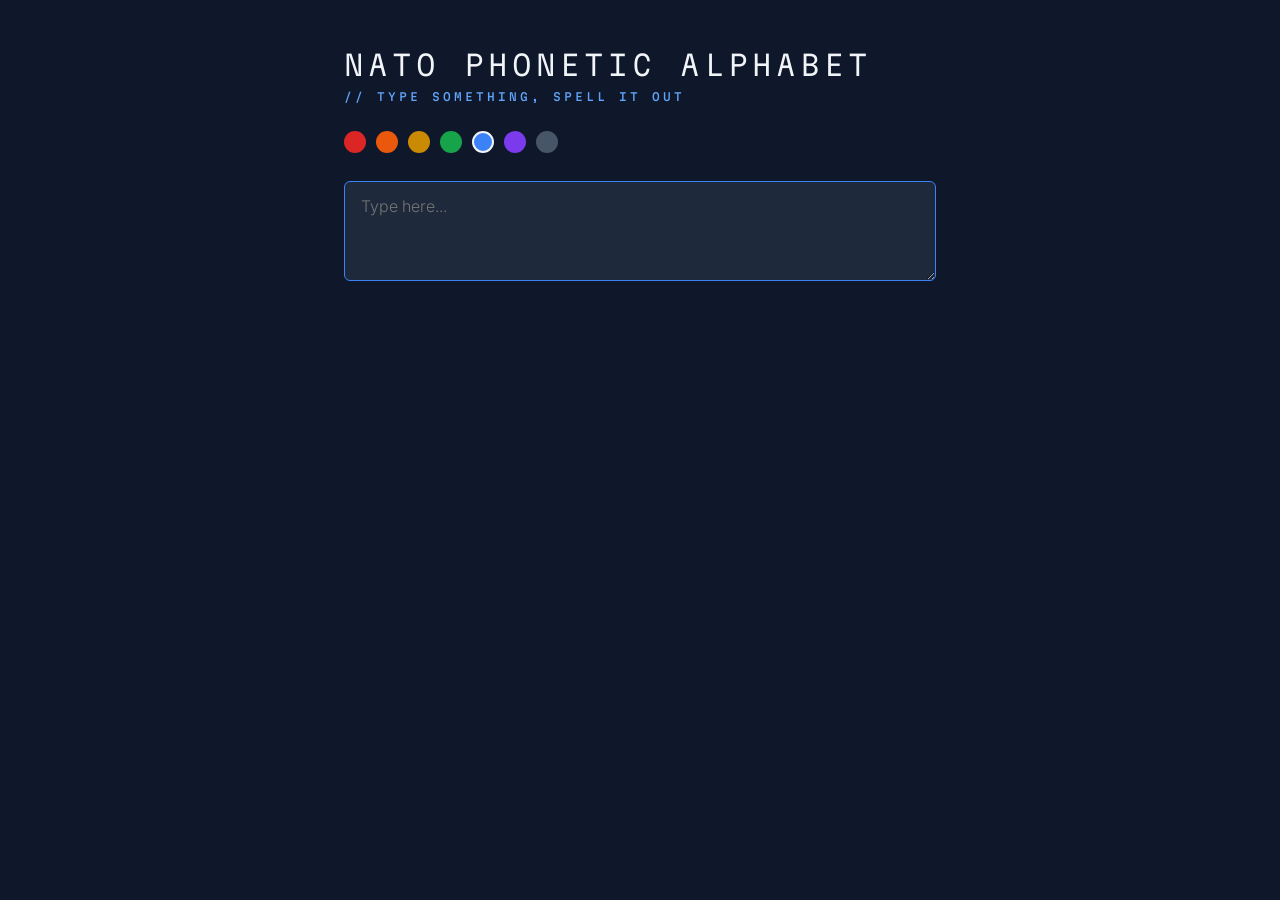
<file: web/index.html>
<!DOCTYPE html>
<html lang="en" data-theme="blue">
<head>
<meta charset="UTF-8">
<meta name="viewport" content="width=device-width, initial-scale=1.0">
<title>NATO Phonetic Alphabet — Interactive Spelling Tool</title>
<link rel="preconnect" href="https://fonts.googleapis.com">
<link rel="preconnect" href="https://fonts.gstatic.com" crossorigin>
<link href="https://fonts.googleapis.com/css2?family=Martian+Mono:wght@300;400;500&family=Inter:wght@300;400;500;600&display=swap" rel="stylesheet">
<link rel="stylesheet" href="style.css">
</head>
<body>
  <main class="page">
    <h1 class="title">NATO Phonetic Alphabet</h1>
    <p class="tagline">// type something, spell it out</p>

    <div class="theme-picker" role="group" aria-label="Accent color">
      <button class="swatch" data-theme="red" style="--swatch: #dc2626" aria-label="Red"></button>
      <button class="swatch" data-theme="orange" style="--swatch: #ea580c" aria-label="Orange"></button>
      <button class="swatch" data-theme="yellow" style="--swatch: #ca8a04" aria-label="Yellow"></button>
      <button class="swatch" data-theme="green" style="--swatch: #16a34a" aria-label="Green"></button>
      <button class="swatch" data-theme="blue" style="--swatch: #3b82f6" aria-label="Blue"></button>
      <button class="swatch" data-theme="purple" style="--swatch: #7c3aed" aria-label="Purple"></button>
      <button class="swatch" data-theme="slate" style="--swatch: #475569" aria-label="Slate"></button>
    </div>

    <textarea id="input" class="input" placeholder="Type here..." autofocus></textarea>

    <div id="output" class="output"></div>
  </main>

  <script src="nato-alphabet.js"></script>
  <script src="app.js"></script>
</body>
</html>
</file>
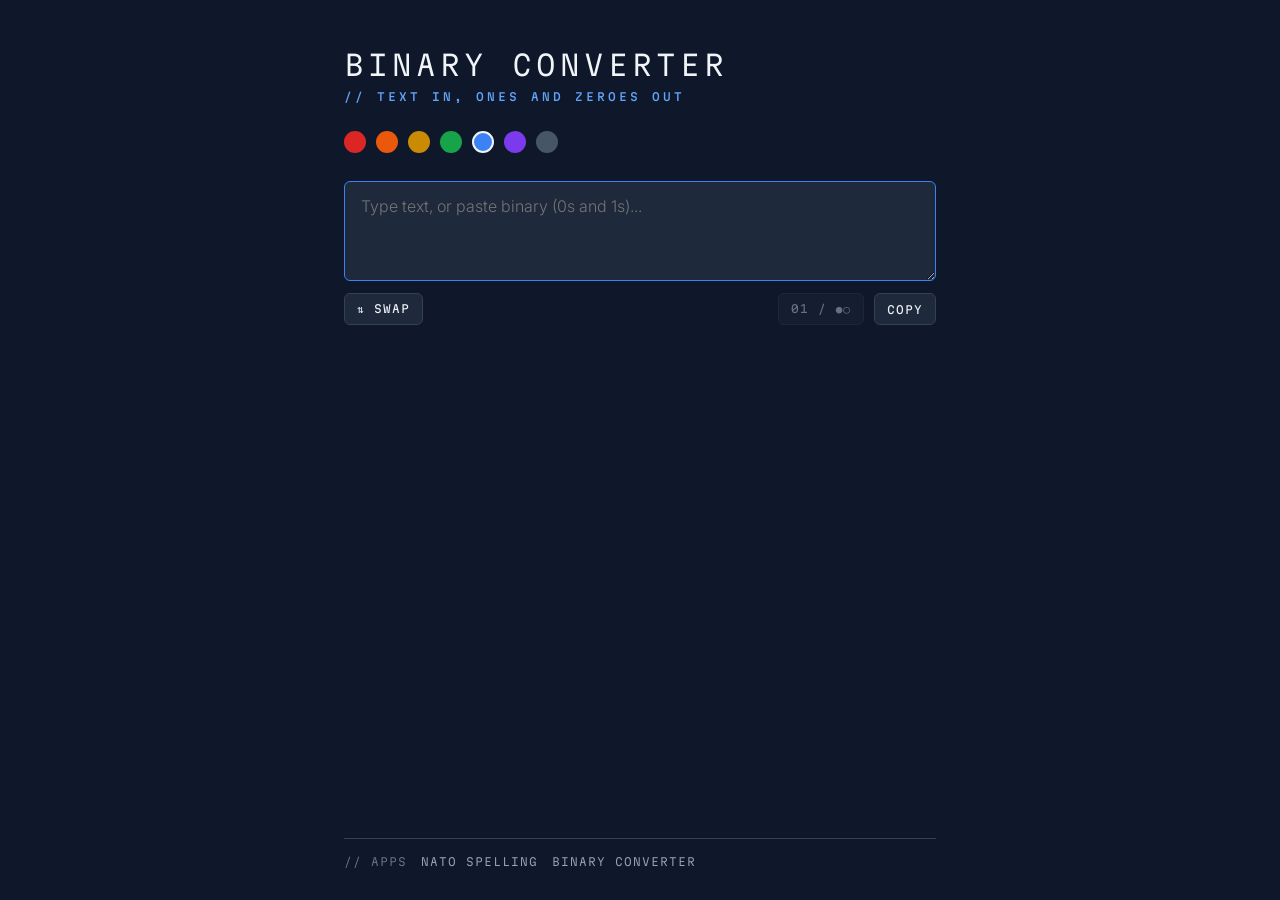
<file: web/binary/index.html>
<!DOCTYPE html>
<html lang="en" data-theme="blue">
<head>
<meta charset="UTF-8">
<meta name="viewport" content="width=device-width, initial-scale=1.0">
<title>Binary Converter — Text to Ones and Zeroes</title>
<link rel="preconnect" href="https://fonts.googleapis.com">
<link rel="preconnect" href="https://fonts.gstatic.com" crossorigin>
<link href="https://fonts.googleapis.com/css2?family=Martian+Mono:wght@300;400;500&family=Inter:wght@300;400;500;600&display=swap" rel="stylesheet">
<link rel="stylesheet" href="../style.css">
<link rel="stylesheet" href="binary.css">
</head>
<body>
  <main class="page">
    <h1 class="title">Binary Converter</h1>
    <p class="tagline">// text in, ones and zeroes out</p>

    <div class="theme-picker" role="group" aria-label="Accent color">
      <button class="swatch" data-theme="red" style="--swatch: #dc2626" aria-label="Red"></button>
      <button class="swatch" data-theme="orange" style="--swatch: #ea580c" aria-label="Orange"></button>
      <button class="swatch" data-theme="yellow" style="--swatch: #ca8a04" aria-label="Yellow"></button>
      <button class="swatch" data-theme="green" style="--swatch: #16a34a" aria-label="Green"></button>
      <button class="swatch" data-theme="blue" style="--swatch: #3b82f6" aria-label="Blue"></button>
      <button class="swatch" data-theme="purple" style="--swatch: #7c3aed" aria-label="Purple"></button>
      <button class="swatch" data-theme="slate" style="--swatch: #475569" aria-label="Slate"></button>
    </div>

    <textarea id="input" class="input" placeholder="Type text, or paste binary (0s and 1s)..." aria-label="Text or binary input" autofocus></textarea>

    <div class="toolbar">
      <button id="swap" class="tool" title="Put the output into the input and convert back">⇅ swap</button>
      <div class="toolbar-right">
        <button id="view" class="tool" aria-pressed="false" title="Show bits as filled and empty circles">01 / ●○</button>
        <button id="copy" class="tool" title="Copy the output">copy</button>
      </div>
    </div>

    <p id="hint" class="hint" hidden></p>

    <div id="output" class="output" aria-label="Converted output"></div>

    <footer id="app-footer" class="footer"></footer>
  </main>

  <script src="../theme.js"></script>
  <script src="../footer.js"></script>
  <script src="app.js"></script>
</body>
</html>
</file>
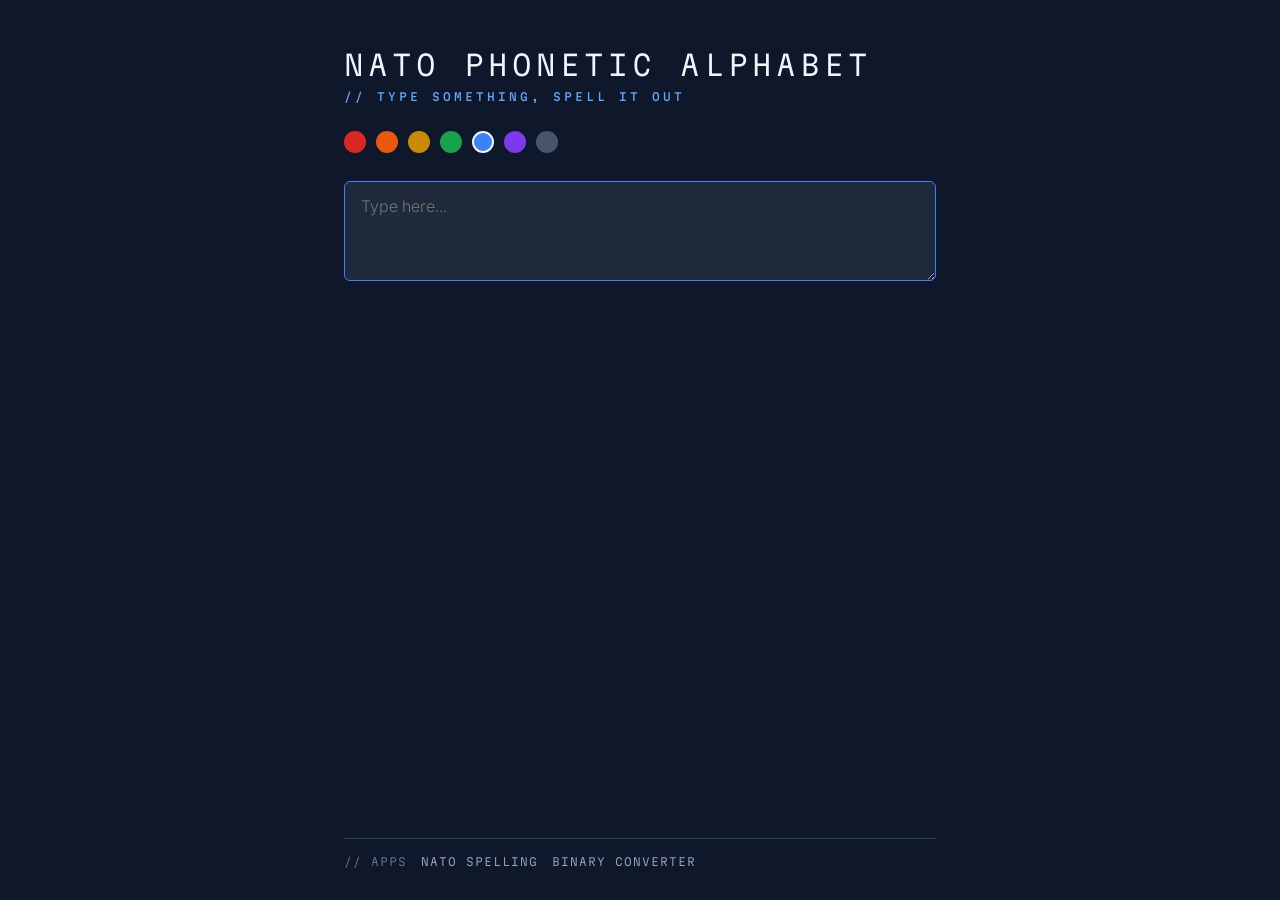
<file: web/nato/index.html>
<!DOCTYPE html>
<html lang="en" data-theme="blue">
<head>
<meta charset="UTF-8">
<meta name="viewport" content="width=device-width, initial-scale=1.0">
<title>NATO Phonetic Alphabet — Interactive Spelling Tool</title>
<link rel="preconnect" href="https://fonts.googleapis.com">
<link rel="preconnect" href="https://fonts.gstatic.com" crossorigin>
<link href="https://fonts.googleapis.com/css2?family=Martian+Mono:wght@300;400;500&family=Inter:wght@300;400;500;600&display=swap" rel="stylesheet">
<link rel="stylesheet" href="../style.css">
</head>
<body>
  <main class="page">
    <h1 class="title">NATO Phonetic Alphabet</h1>
    <p class="tagline">// type something, spell it out</p>

    <div class="theme-picker" role="group" aria-label="Accent color">
      <button class="swatch" data-theme="red" style="--swatch: #dc2626" aria-label="Red"></button>
      <button class="swatch" data-theme="orange" style="--swatch: #ea580c" aria-label="Orange"></button>
      <button class="swatch" data-theme="yellow" style="--swatch: #ca8a04" aria-label="Yellow"></button>
      <button class="swatch" data-theme="green" style="--swatch: #16a34a" aria-label="Green"></button>
      <button class="swatch" data-theme="blue" style="--swatch: #3b82f6" aria-label="Blue"></button>
      <button class="swatch" data-theme="purple" style="--swatch: #7c3aed" aria-label="Purple"></button>
      <button class="swatch" data-theme="slate" style="--swatch: #475569" aria-label="Slate"></button>
    </div>

    <textarea id="input" class="input" placeholder="Type here..." autofocus></textarea>

    <div id="output" class="output"></div>

    <footer id="app-footer" class="footer"></footer>
  </main>

  <script src="../theme.js"></script>
  <script src="../footer.js"></script>
  <script src="nato-alphabet.js"></script>
  <script src="app.js"></script>
</body>
</html>
</file>
<file: web/style.css>
:root,
[data-theme="blue"] {
  --accent: #3b82f6;
  --accent-light: #60a5fa;
  --bg-dark: #0f172a;
  --bg-sidebar: #1e293b;
  --border-dark: #334155;
}

[data-theme="red"] {
  --accent: #dc2626;
  --accent-light: #f87171;
  --bg-dark: #1c0808;
  --bg-sidebar: #2a1010;
  --border-dark: #4a2020;
}

[data-theme="orange"] {
  --accent: #ea580c;
  --accent-light: #fb923c;
  --bg-dark: #1c0f04;
  --bg-sidebar: #2a1808;
  --border-dark: #4a3018;
}

[data-theme="yellow"] {
  --accent: #ca8a04;
  --accent-light: #facc15;
  --bg-dark: #1c1404;
  --bg-sidebar: #2a1f08;
  --border-dark: #4a3a18;
}

[data-theme="green"] {
  --accent: #16a34a;
  --accent-light: #4ade80;
  --bg-dark: #061c0e;
  --bg-sidebar: #0a2a14;
  --border-dark: #1a4a28;
}

[data-theme="purple"] {
  --accent: #7c3aed;
  --accent-light: #a78bfa;
  --bg-dark: #120a24;
  --bg-sidebar: #1a1030;
  --border-dark: #302050;
}

[data-theme="slate"] {
  --accent: #475569;
  --accent-light: #94a3b8;
  --bg-dark: #0c0e12;
  --bg-sidebar: #14181e;
  --border-dark: #2a3040;
}

* {
  box-sizing: border-box;
}

body {
  margin: 0;
  min-height: 100vh;
  background: var(--bg-dark);
  color: #f1f5f9;
  font-family: "Inter", sans-serif;
  font-weight: 300;
  transition: background-color 0.4s ease;
}

.page {
  max-width: 640px;
  margin: 0 auto;
  padding: 48px 24px 32px;
  /* Fill the viewport so the output can act as a chat pane. */
  min-height: 100vh;
  display: flex;
  flex-direction: column;
}

.title {
  font-family: "Martian Mono", monospace;
  font-weight: 300;
  font-size: 28px;
  letter-spacing: 4px;
  text-transform: uppercase;
  color: #f1f5f9;
  margin: 0;
}

.tagline {
  font-family: "Martian Mono", monospace;
  font-weight: 500;
  font-size: 11px;
  letter-spacing: 3px;
  text-transform: uppercase;
  color: var(--accent-light);
  margin: 8px 0 28px;
}

.theme-picker {
  display: flex;
  gap: 10px;
  margin-bottom: 28px;
}

.swatch {
  width: 22px;
  height: 22px;
  border-radius: 50%;
  border: 2px solid transparent;
  background: var(--swatch);
  cursor: pointer;
  padding: 0;
}

.swatch:hover {
  border-color: #f1f5f9;
}

.swatch.active {
  border-color: #f1f5f9;
}

.input {
  width: 100%;
  min-height: 100px;
  resize: vertical;
  background: var(--bg-sidebar);
  border: 1px solid var(--border-dark);
  border-radius: 6px;
  color: #f1f5f9;
  font-family: "Inter", sans-serif;
  font-weight: 300;
  font-size: 16px;
  padding: 14px 16px;
}

.input:focus {
  outline: none;
  border-color: var(--accent);
}

.output {
  margin-top: 28px;
  display: flex;
  flex-direction: column;
  gap: 4px;
  font-size: 15px;
  line-height: 1.6;
  /* Chat-window behavior: the newest line stays in view as you type. */
  flex: 1 1 0;
  min-height: 0;
  overflow-y: auto;
  overscroll-behavior: contain;
  padding-right: 6px;
  scrollbar-width: thin;
  scrollbar-color: var(--border-dark) transparent;
}

.output::-webkit-scrollbar {
  width: 8px;
}

.output::-webkit-scrollbar-thumb {
  background: var(--border-dark);
  border-radius: 4px;
}

.footer {
  margin-top: 28px;
  padding-top: 16px;
  border-top: 1px solid var(--border-dark);
  display: flex;
  flex-wrap: wrap;
  align-items: baseline;
  gap: 8px 14px;
  font-family: "Martian Mono", monospace;
  font-size: 11px;
  letter-spacing: 1px;
  text-transform: uppercase;
}

.footer-label {
  color: #64748b;
}

.footer-links {
  display: flex;
  flex-wrap: wrap;
  gap: 14px;
}

.footer-links a {
  color: #94a3b8;
  text-decoration: none;
  transition: color 0.2s ease;
}

.footer-links a:hover {
  color: var(--accent-light);
}

.footer-links a[aria-current="page"] {
  color: #f1f5f9;
}

.output .row .char {
  font-family: "Martian Mono", monospace;
  color: var(--accent-light);
  margin-right: 10px;
}

.output .row .word {
  color: #f1f5f9;
}

.output .row.space .char,
.output .row.space .word {
  color: #64748b;
}
</file>
<file: web/binary/binary.css>
.toolbar {
  display: flex;
  align-items: center;
  justify-content: space-between;
  gap: 10px;
  margin-top: 12px;
}

.toolbar-right {
  display: flex;
  gap: 10px;
}

.tool {
  font-family: "Martian Mono", monospace;
  font-size: 11px;
  letter-spacing: 1px;
  text-transform: uppercase;
  background: var(--bg-sidebar);
  color: #f1f5f9;
  border: 1px solid var(--border-dark);
  border-radius: 6px;
  padding: 8px 12px;
  cursor: pointer;
  transition: border-color 0.2s ease, color 0.2s ease;
}

.tool:hover:not(:disabled) {
  border-color: var(--accent);
}

.tool[aria-pressed="true"] {
  border-color: var(--accent);
  color: var(--accent-light);
}

.tool:disabled {
  opacity: 0.4;
  cursor: default;
}

.hint {
  margin: 8px 0 0;
  color: #64748b;
  font-size: 12px;
}

.output .line {
  white-space: pre-wrap;
  overflow-wrap: anywhere;
}

.output .line.text {
  color: #f1f5f9;
  font-size: 18px;
  line-height: 1.7;
}

.output .line.circles {
  display: flex;
  flex-wrap: wrap;
  align-items: center;
  gap: 10px 16px;
}

.output .byte {
  display: inline-flex;
  gap: 5px;
}

.output .circle {
  display: block;
  width: 17px;
  height: 17px;
}

.output .circle.filled {
  fill: var(--accent-light);
}

.output .circle.empty {
  fill: none;
  /* A drawn stroke stays crisp; the ○ glyph was too thin to read. */
  stroke: #94a3b8;
  stroke-width: 2.5;
}
</file>
